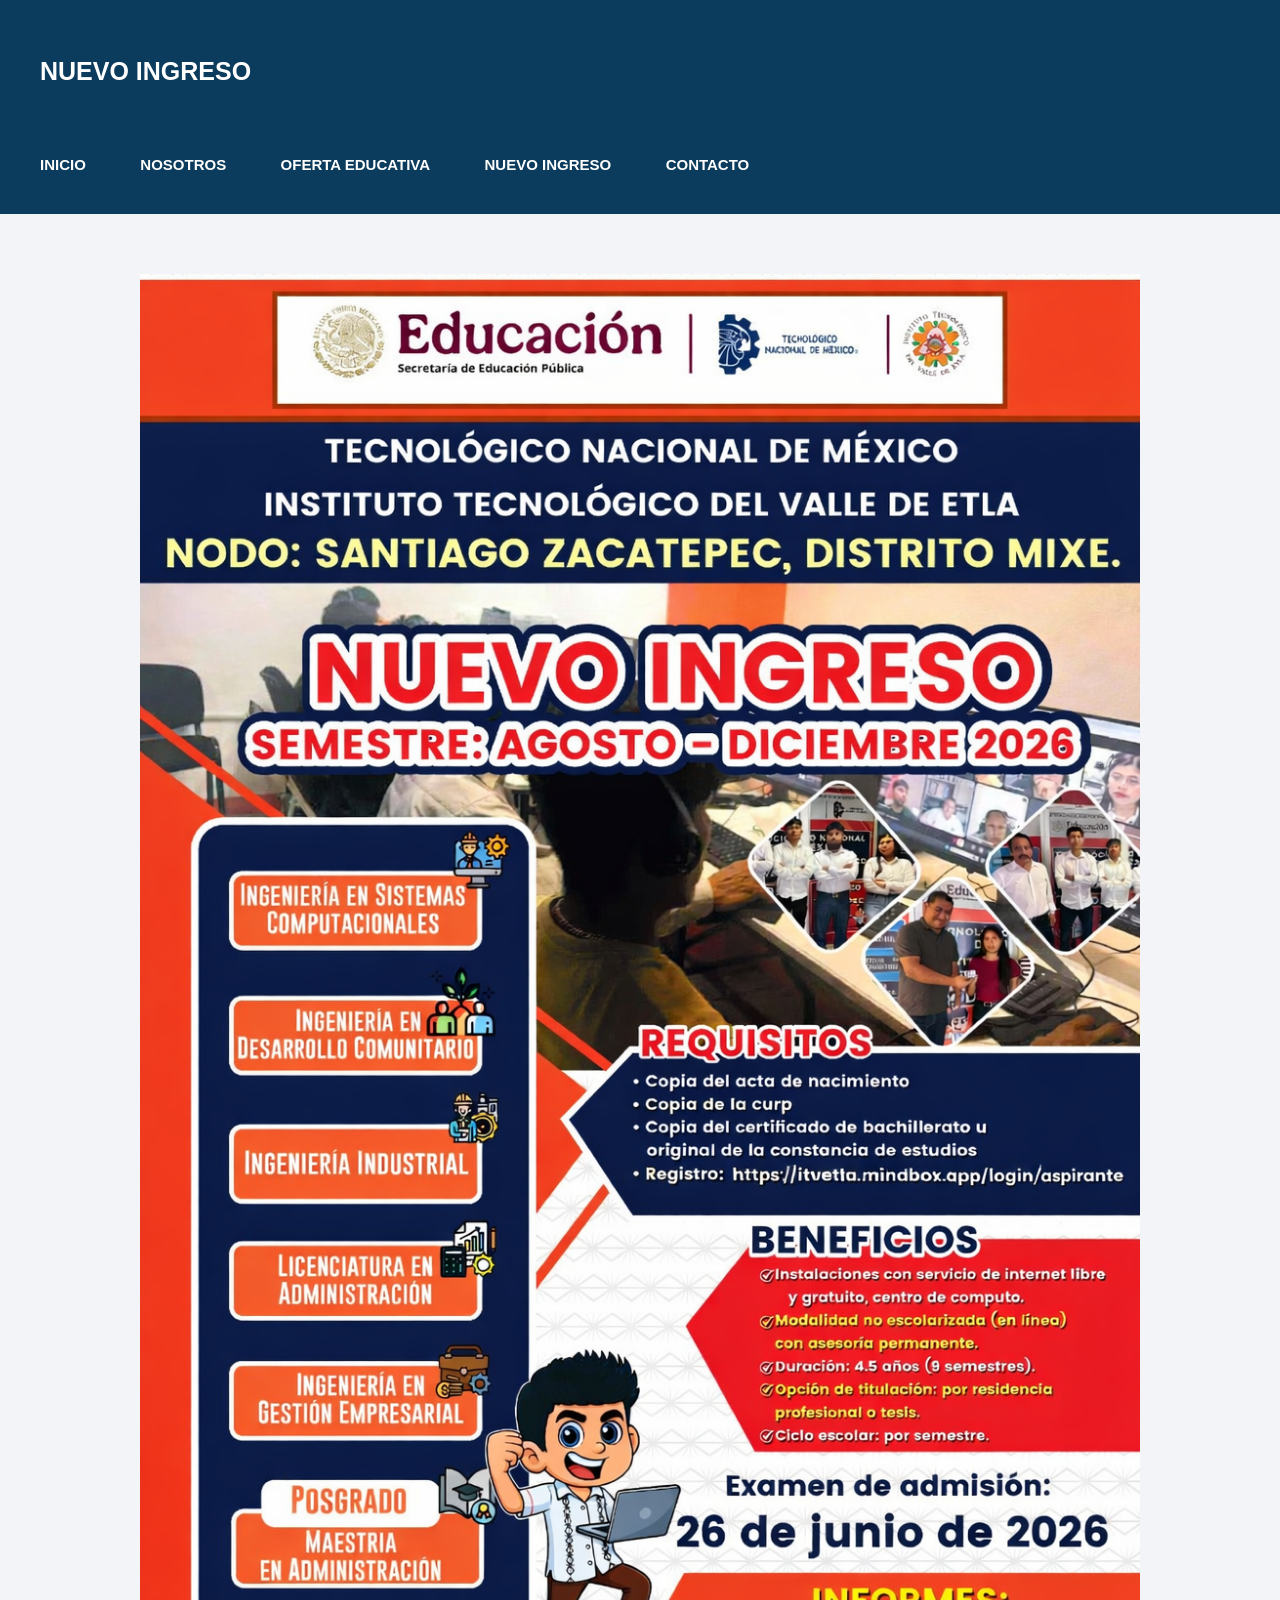
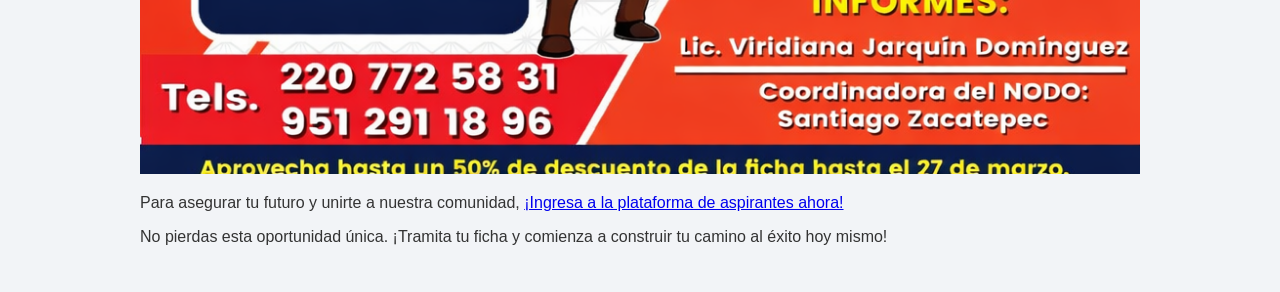
<file: NuevoIngreso.html>
<!DOCTYPE html>
<html lang="es">
<head>
  <meta charset="UTF-8">
  <title>Instituto Tecnológico de santiago Zacatepec</title>
  <link rel="stylesheet" href="css/estilos.css">
</head>


<body>

<header class="header-con-logo">
  
  
  <p>
  <h1>NUEVO INGRESO</h1>
  </p>

  <nav>
  <a href="index.html">INICIO</a>
  <a href="nosotros.html">NOSOTROS</a>

  <div class="dropdown">
    <a href="oferta.html" class="dropbtn">OFERTA EDUCATIVA</a>
    <div class="dropdown-content">
      <a href="sistemas.html">INGENIERIA EN SISTEMAS COMPUTACIONALES</a>
      <a href="industrial.html">INGENIERIA INDUSTRIAL</a>
      <a href="gestion.html">INGENIERIA EN GESTION EMPRESARIAL</a>
      <a href="descomunitario.html">INGENIERIA EN DESARROLLO COMUNITARIO</a>
      <a href="licadmin.html">LICENCIATURA EN ADMINISTRACION</a>
      <a href="maestriaadmin.html">MAESTRIA EN ADMINISTRACION</a>
      <a href="cursos.html">CURSOS</a>
    </div>
  </div>

  <a href="NuevoIngreso.html">NUEVO INGRESO</a>
  <a href="contacto.html">CONTACTO</a>
</nav>
</header>

<main>


<img src="imagenes/CARTEL.png" alt="Información para nuevos ingresos" style="max-width: 100%; height: auto;">


<p>Para asegurar tu futuro y unirte a nuestra comunidad, <a href="https://itvetla.mindbox.app/login/aspirante">¡Ingresa a la plataforma de aspirantes ahora!</a></p>
<p>No pierdas esta oportunidad única. ¡Tramita tu ficha y comienza a construir tu camino al éxito hoy mismo!</p>







</body>
</html>
</file>
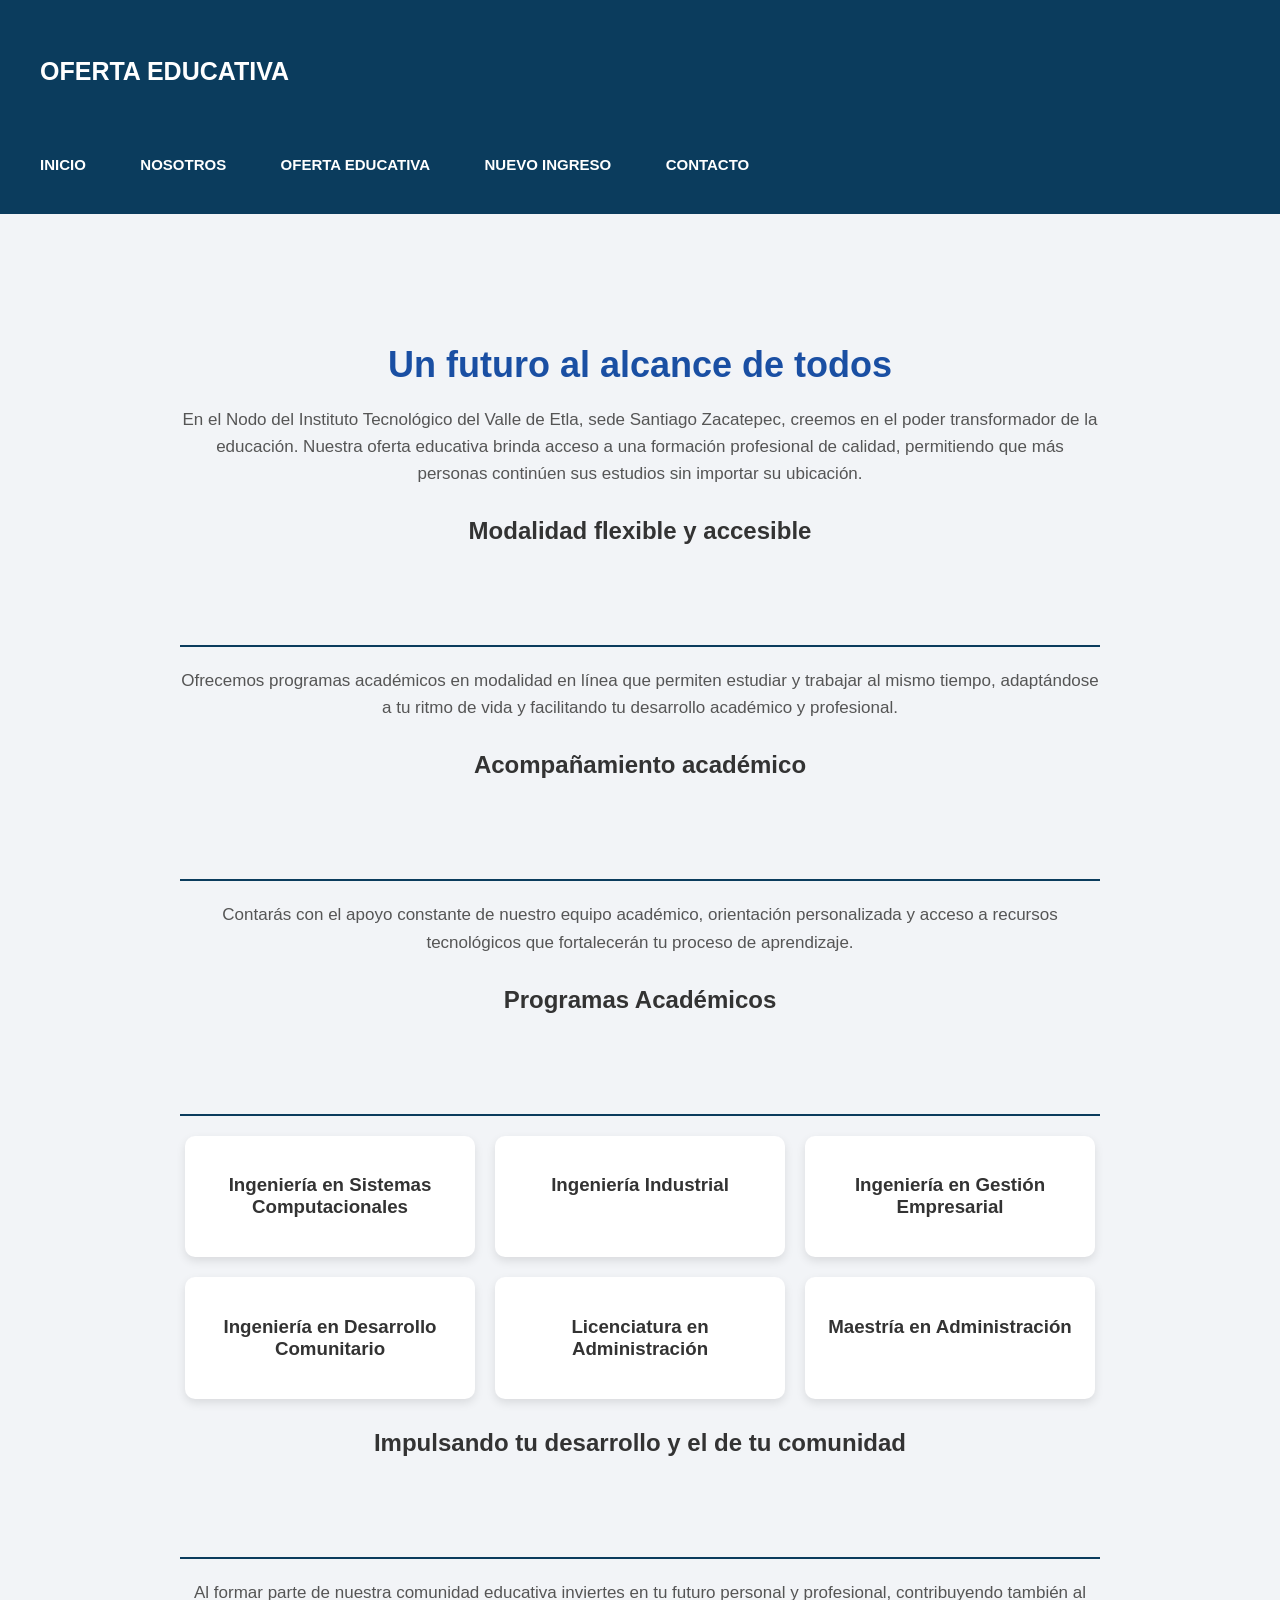
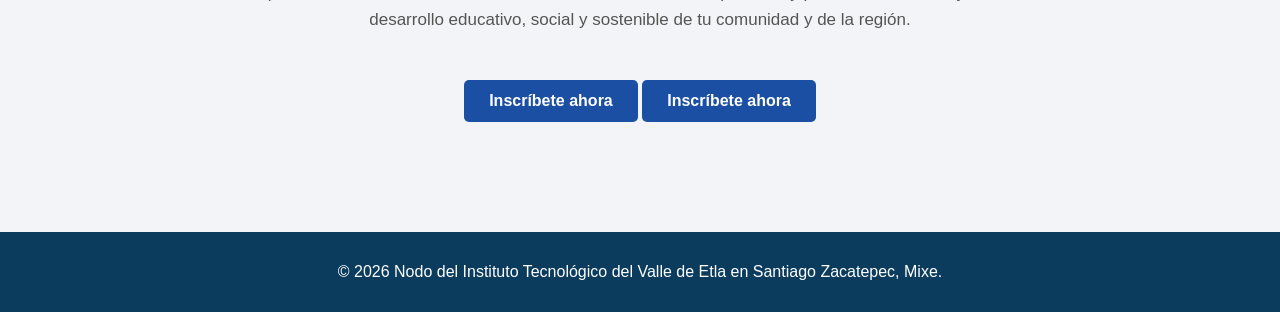
<file: oferta.html>
<!DOCTYPE html>
<html lang="es">
<head>
  <meta charset="UTF-8">
  <title>OFERTA EDUCATIVA</title>
  <link rel="stylesheet" href="css/estilos.css">
</head>
<body>


<header>
  <h1>OFERTA EDUCATIVA</h1>

<nav>
  <a href="index.html">INICIO</a>
  <a href="nosotros.html">NOSOTROS</a>

  <div class="dropdown">
    <a href="oferta.html" class="dropbtn">OFERTA EDUCATIVA</a>
    <div class="dropdown-content">
      <a href="sistemas.html">INGENIERIA EN SISTEMAS COMPUTACIONALES</a>
      <a href="industrial.html">INGENIERIA INDUSTRIAL</a>
      <a href="gestion.html">INGENIERIA EN GESTION EMPRESARIAL</a>
      <a href="descomunitario.html">INGENIERIA EN DESARROLLO COMUNITARIO</a>
      <a href="licadmin.html">LICENCIATURA EN ADMINISTRACION</a>
      <a href="maestriaadmin.html">MAESTRIA EN ADMINISTRACION</a>
      <a href="cursos.html">CURSOS</a>
    </div>
  </div>

  <a href="NuevoIngreso.html">NUEVO INGRESO</a>
  <a href="contacto.html">CONTACTO</a>
  </div>

</nav>

</header>

<main>

<section class="futuro">

<h1>Un futuro al alcance de todos</h1>

<p>
En el Nodo del Instituto Tecnológico del Valle de Etla, sede Santiago Zacatepec,
creemos en el poder transformador de la educación. Nuestra oferta educativa
brinda acceso a una formación profesional de calidad, permitiendo que más
personas continúen sus estudios sin importar su ubicación.
</p>

<h2>Modalidad flexible y accesible</h2>

<p>
Ofrecemos programas académicos en modalidad en línea que permiten estudiar
y trabajar al mismo tiempo, adaptándose a tu ritmo de vida y facilitando
tu desarrollo académico y profesional.
</p>

<h2>Acompañamiento académico</h2>

<p>
Contarás con el apoyo constante de nuestro equipo académico, orientación
personalizada y acceso a recursos tecnológicos que fortalecerán tu proceso
de aprendizaje.
</p>

<h2>Programas Académicos</h2>

<div class="programas">

<div class="programa">
<h3>Ingeniería en Sistemas Computacionales</h3>
</div>

<div class="programa">
<h3>Ingeniería Industrial</h3>
</div>

<div class="programa">
<h3>Ingeniería en Gestión Empresarial</h3>
</div>

<div class="programa">
<h3>Ingeniería en Desarrollo Comunitario</h3>
</div>

<div class="programa">
<h3>Licenciatura en Administración</h3>
</div>

<div class="programa">
<h3>Maestría en Administración</h3>
</div>

</div>

<h2>Impulsando tu desarrollo y el de tu comunidad</h2>

<p>
Al formar parte de nuestra comunidad educativa inviertes en tu futuro
personal y profesional, contribuyendo también al desarrollo educativo,
social y sostenible de tu comunidad y de la región.
</p>

<a href="nuevoingreso.html" class="boton">Inscríbete ahora</a>
<a href="https://itvetla.mindbox.app/login/aspirante" class="boton" target="_blank">Inscríbete ahora</a>

</section>

</main>

<footer>
  <p>© 2026 Nodo del Instituto Tecnológico del Valle de Etla en Santiago Zacatepec, Mixe.</p>
</footer>

</body>
</html>
</file>
<file: css/estilos.css>
/* Asegura que HTML y BODY ocupen todo el alto de la ventana */
html, body {
  height: 100%;
  margin: 0;
  padding: 0;
}

body {
  font-family: Arial, Helvetica, sans-serif;
  background-color: #f2f4f7; /* Color de respaldo para el body */
  color: #333;
}

/* ENCABEZADO */
header {
  background-color: #0b3c5d;
  color: white;
  padding: 40px;
}

header h1 {
  font-size: 25px; /* tamaño del texto del titulo */
  /*margin: 4;*/
}

/* MENÚ */
nav {
  margin-top: 70px;
}

nav a {
  color: white;
  text-decoration: none;
  margin-right: 50px;
  font-weight: bold;
  font-size: 15px;
}

nav a:hover {
  text-decoration: underline;
}

/* CONTENIDO PRINCIPAL */
main {
  max-width: 1000px;
  margin: 30px auto;
  background-color: transparent; /* <-- ¡IMPORTANTE: ESTE ES EL CAMBIO CLAVE! */
  padding: 30px;
  border-radius: 5px;
}

/* Si quieres que el contenido dentro del main tenga un fondo blanco,
   necesitarás envolverlo en un div y darle estilo a ese div.
   Por ejemplo, en tu HTML: <main><div class="contenido-blanco">...</div></main>
   Y aquí el CSS:
.contenido-blanco {
  background-color: white;
  padding: 30px;
  border-radius: 5px;
}
*/

/* SECCIONES */
section {
  margin-bottom: 60px;
}

section h2 {
  border-bottom: 2px solid #0b3c5d;
  padding-bottom: 100px; /* Esto es mucho espacio, revisa si es intencional */
  color: #0b3c5d;
}

/* LISTAS */
ul {
  padding-left: 20px;
}

/* PIE DE PÁGINA */
footer {
  background-color: #0b3c5d;
  color: white;
  text-align: center;
  padding: 15px;
  margin-top: 40px;
}

/* RESPONSIVE */
@media (max-width: 768px) {
  main {
    margin: 15px;
    padding: 20px;
  }

  nav a {
    display: block;
    margin: 8px 0;
  }
}

/* CONTENEDOR DEL DESPLEGABLE */
.dropdown {
  position: relative;
  display: inline-block;
}

/* BOTÓN PRINCIPAL */
.dropbtn {
  font-weight: bold;
}

/* CONTENIDO OCULTO */
.dropdown-content {
  display: none;
  position: absolute;
  background-color: #0b3c5d;
  min-width: 200px;
  box-shadow: 0 4px 8px rgba(0,0,0,0.2);
  z-index: 1;
}

/* LINKS DEL SUBMENÚ */
.dropdown-content a {
  color: white;
  padding: 12px 16px;
  text-decoration: none;
  display: block;
}

/* EFECTO HOVER */
.dropdown-content a:hover {
  background-color: #08314a;
}

/* MOSTRAR SUBMENÚ */
.dropdown:hover .dropdown-content {
  display: block;
}

.pdf-section {
  margin-top: 40px;
}

.btn-descargar {
  background-color: #8B0000;
  color: white;
  padding: 12px 20px;
  text-decoration: none;
  border-radius: 8px;
  font-weight: bold;
}

.btn-descargar:hover {
  background-color: #B22222;
}

.contenedor-logos {
  text-align: center;  /* centra las imágenes */
}

.imagen-footer,
.logo-pequeno {
  width: 250px;        /* mismo tamaño */
  margin: 20px;
}

/* -- CAMBIOS PARA EL FONDO -- */
/* Esta es la clase que se aplica al body en index.html */
.fondo-index{
   background: linear-gradient(
      rgba(255,255,255,0.1),
      rgba(255,255,255,0.1)
    ),
    url("../imagenes/Fondo.png"); /* Asegúrate de que esta ruta sea EXACTA */
  background-size: cover;
  background-position: center; /* Mejor centrado para imágenes de fondo */
  background-repeat: no-repeat;
  background-attachment: fixed;
  background-color: #f2f4f7; /* Un color de respaldo si la imagen no carga */
}

/* ---- OTROS ESTILOS ---- */
.galeria{
  display: flex;
  flex-wrap: wrap;
  justify-content: center;
  gap: 20px;
}

.galeria img{
  width:300px;
  height:200px;
  object-fit:cover;
  border-radius:10px;
}

.cursos{
    padding:40px;
    text-align:center;
}

.contenedor-cursos{
    display:flex;
    flex-wrap:wrap;
    justify-content:center;
    gap:20px;
}

.curso{
    background:white;
    width:300px;
    padding:20px;
    border-radius:10px;
    box-shadow:0px 4px 10px rgba(0,0,0,0.1);
    transition:transform 0.3s;
}

.curso:hover{
    transform:scale(1.05);
}

.curso h3{
    color:#1a4fa3;
}

.futuro{
max-width:1000px;
margin:auto;
padding:40px;
text-align:center;
}

.futuro h1{
font-size:36px;
color:#1a4fa3;
margin-bottom:20px;
}

.futuro h2{
margin-top:30px;
color:#333;
}

.futuro p{
font-size:17px;
line-height:1.6;
color:#555;
}

.programas{
display:flex;
flex-wrap:wrap;
justify-content:center;
gap:20px;
margin-top:20px;
}

.programa{
background:white;
padding:20px;
width:250px;
border-radius:10px;
box-shadow:0px 4px 10px rgba(0,0,0,0.1);
transition:0.3s;
}

.programa:hover{
transform:scale(1.05);
}

.boton{
display:inline-block;
margin-top:30px;
padding:12px 25px;
background:#1a4fa3;
color:white;
text-decoration:none;
border-radius:5px;
font-weight:bold;
}

.boton:hover{
background:#163d7a;
}

/* CONTENEDOR GENERAL */

.contenedor-nosotros{
max-width:1100px;
margin:auto;
padding:40px;
}

/* BLOQUES DE INFORMACION */

.bloque-nosotros{
background:white;
padding:25px;
margin-bottom:25px;
border-radius:10px;
box-shadow:0 4px 10px rgba(0,0,0,0.1);
}

.bloque-nosotros h2{
color:#1a4fa3;
margin-bottom:15px;
}

/* MISION Y VISION EN COLUMNAS */

.mision-vision{
display:flex;
gap:20px;
flex-wrap:wrap;
}

.mision-vision .bloque-nosotros{
flex:1;
min-width:300px;
}

/* VALORES */

.valores ul{
list-style:none;
padding:0;
}

.valores li{
padding:8px;
font-weight:500;
}

/* GALERIA */

.galeria{
display:flex;
justify-content:center;
gap:20px;
margin-top:30px;
flex-wrap:wrap;
}

.galeria img{
width:300px;
border-radius:10px;
box-shadow:0 4px 10px rgba(0,0,0,0.2);
}

/*-------Sistemas Computacionales----------------*/
</file>
